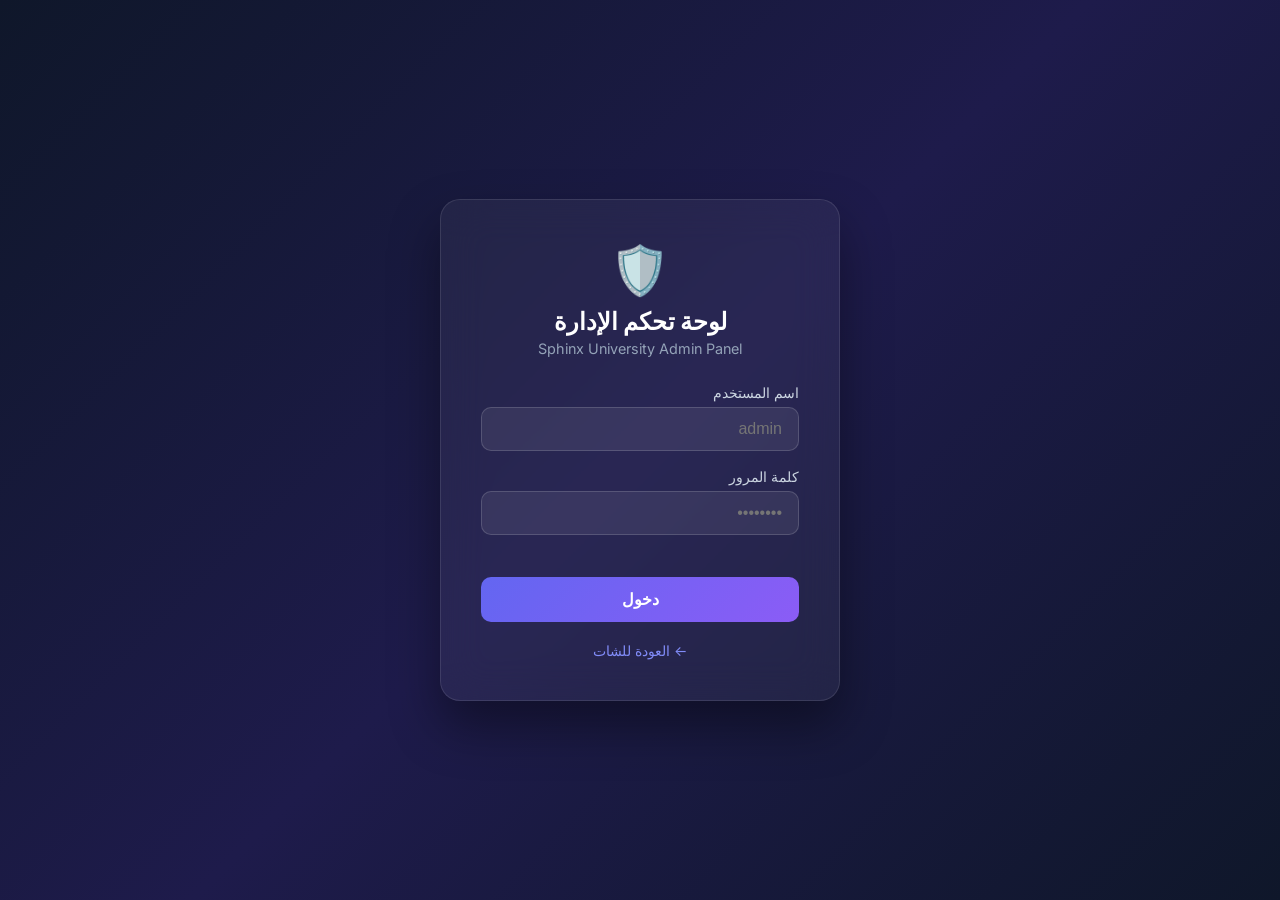
<file: templates/admin_login.html>
<!DOCTYPE html>
<html lang="ar" dir="rtl">
<head>
  <meta charset="UTF-8"/>
  <meta name="viewport" content="width=device-width, initial-scale=1.0"/>
  <title>تسجيل دخول الإدارة — Sphinx University</title>
  <link href="https://fonts.googleapis.com/css2?family=Inter:wght@400;500;600;700&display=swap" rel="stylesheet"/>
  <style>
    *, *::before, *::after { box-sizing: border-box; margin: 0; padding: 0; }
    body {
      font-family: 'Inter', sans-serif;
      min-height: 100vh;
      display: flex;
      align-items: center;
      justify-content: center;
      background: linear-gradient(135deg, #0f172a 0%, #1e1b4b 50%, #0f172a 100%);
    }
    .card {
      background: rgba(255,255,255,0.05);
      backdrop-filter: blur(20px);
      border: 1px solid rgba(255,255,255,0.1);
      border-radius: 20px;
      padding: 40px;
      width: 100%;
      max-width: 400px;
      box-shadow: 0 25px 50px rgba(0,0,0,0.4);
    }
    .logo { text-align: center; margin-bottom: 28px; }
    .logo-icon { font-size: 48px; display: block; margin-bottom: 8px; }
    h2 { color: #fff; font-size: 1.5rem; font-weight: 700; }
    p.sub { color: #94a3b8; font-size: 0.9rem; margin-top: 4px; }
    .form-group { margin-bottom: 18px; }
    label { display: block; color: #cbd5e1; font-size: 0.85rem; margin-bottom: 6px; font-weight: 500; }
    input {
      width: 100%; padding: 12px 16px;
      background: rgba(255,255,255,0.08);
      border: 1px solid rgba(255,255,255,0.15);
      border-radius: 10px;
      color: #fff; font-size: 1rem;
      outline: none; transition: border 0.2s;
    }
    input:focus { border-color: #6366f1; }
    .btn {
      width: 100%; padding: 13px;
      background: linear-gradient(135deg, #6366f1, #8b5cf6);
      border: none; border-radius: 10px;
      color: #fff; font-size: 1rem; font-weight: 600;
      cursor: pointer; transition: opacity 0.2s;
      margin-top: 6px;
    }
    .btn:hover { opacity: 0.88; }
    .error { color: #f87171; font-size: 0.85rem; margin-top: 10px; min-height: 18px; text-align: center; }
    .back { text-align: center; margin-top: 18px; }
    .back a { color: #818cf8; text-decoration: none; font-size: 0.88rem; }
    .back a:hover { text-decoration: underline; }
  </style>
</head>
<body>
  <div class="card">
    <div class="logo">
      <span class="logo-icon">🛡️</span>
      <h2>لوحة تحكم الإدارة</h2>
      <p class="sub">Sphinx University Admin Panel</p>
    </div>
    <div class="form-group">
      <label>اسم المستخدم</label>
      <input type="text" id="username" placeholder="admin" autocomplete="username"/>
    </div>
    <div class="form-group">
      <label>كلمة المرور</label>
      <input type="password" id="password" placeholder="••••••••" autocomplete="current-password"
             onkeydown="if(event.key==='Enter') doLogin()"/>
    </div>
    <p class="error" id="error-msg"></p>
    <button class="btn" onclick="doLogin()">دخول</button>
    <div class="back"><a href="/">← العودة للشات</a></div>
  </div>

  <script>
    async function doLogin() {
      const username = document.getElementById('username').value.trim();
      const password = document.getElementById('password').value.trim();
      const errEl    = document.getElementById('error-msg');
      if (!username || !password) { errEl.textContent = 'أدخل اسم المستخدم وكلمة المرور'; return; }
      errEl.textContent = 'جاري التحقق...';
      try {
        const res  = await fetch('/admin/login', {
          method: 'POST',
          headers: { 'Content-Type': 'application/json' },
          body: JSON.stringify({ username, password })
        });
        const data = await res.json();
        if (data.success) {
          window.location.href = '/admin/dashboard';
        } else {
          errEl.textContent = data.error || 'بيانات غير صحيحة';
        }
      } catch {
        errEl.textContent = 'خطأ في الاتصال بالخادم';
      }
    }
  </script>
</body>
</html>
</file>
